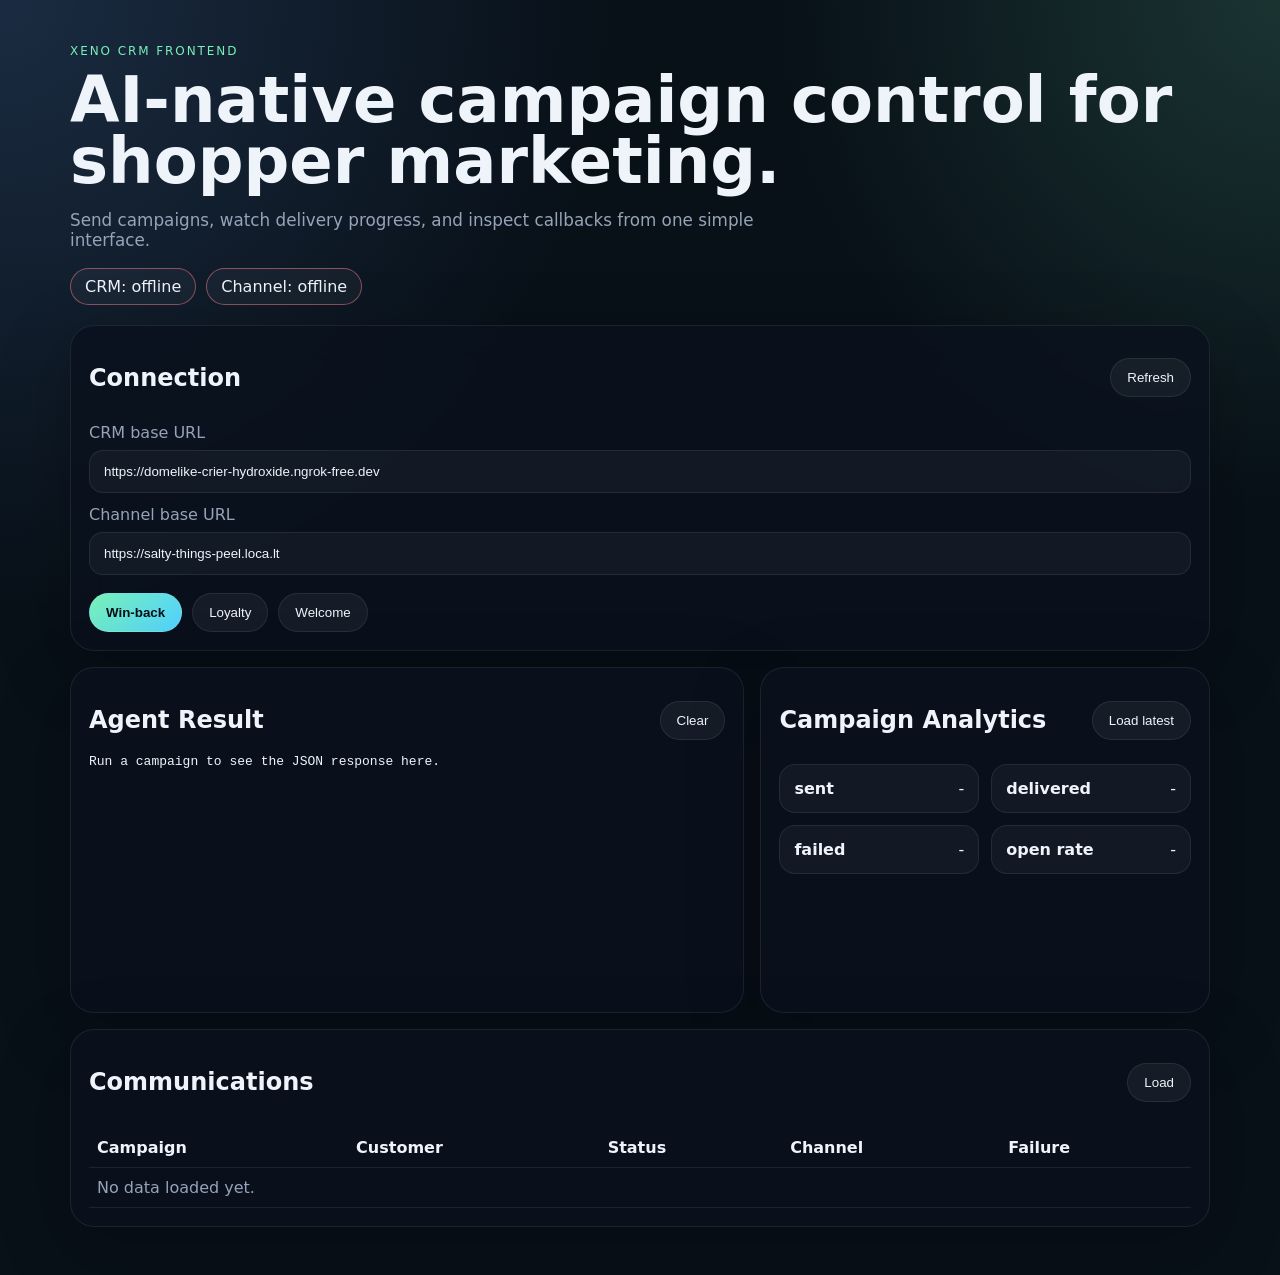
<file: index.html>
<!doctype html>
<html lang="en">
  <head>
    <meta charset="UTF-8" />
    <meta name="viewport" content="width=device-width, initial-scale=1.0" />
    <title>Xeno CRM Frontend</title>
    <link rel="stylesheet" href="./styles.css" />
  </head>
  <body>
    <main class="app-shell">
      <section class="hero">
        <p class="eyebrow">Xeno CRM Frontend</p>
        <h1>AI-native campaign control for shopper marketing.</h1>
        <p class="lede">
          Send campaigns, watch delivery progress, and inspect callbacks from one simple interface.
        </p>
        <div class="status-row">
          <span id="crmStatus" class="badge">CRM: checking...</span>
          <span id="channelStatus" class="badge">Channel: checking...</span>
        </div>
      </section>

      <section class="panel">
        <div class="panel-head">
          <h2>Connection</h2>
          <button id="refreshBtn" class="ghost">Refresh</button>
        </div>
        <label>
          CRM base URL
          <input id="crmBaseUrl" type="url" value="https://domelike-crier-hydroxide.ngrok-free.dev" />
        </label>
        <label>
          Channel base URL
          <input id="channelBaseUrl" type="url" value="https://salty-things-peel.loca.lt" />
        </label>
        <div class="actions">
          <button data-template="winback" class="primary">Win-back</button>
          <button data-template="loyalty" class="secondary">Loyalty</button>
          <button data-template="welcome" class="secondary">Welcome</button>
        </div>
      </section>

      <section class="grid">
        <article class="panel">
          <div class="panel-head">
            <h2>Agent Result</h2>
            <button id="clearResult" class="ghost">Clear</button>
          </div>
          <pre id="resultBox" class="log">Run a campaign to see the JSON response here.</pre>
        </article>

        <article class="panel">
          <div class="panel-head">
            <h2>Campaign Analytics</h2>
            <button id="loadLatest" class="ghost">Load latest</button>
          </div>
          <div id="analyticsBox" class="metrics">
            <div><strong>sent</strong><span>-</span></div>
            <div><strong>delivered</strong><span>-</span></div>
            <div><strong>failed</strong><span>-</span></div>
            <div><strong>open rate</strong><span>-</span></div>
          </div>
        </article>
      </section>

      <section class="panel">
        <div class="panel-head">
          <h2>Communications</h2>
          <button id="loadCommunications" class="ghost">Load</button>
        </div>
        <div class="table-wrap">
          <table>
            <thead>
              <tr>
                <th>Campaign</th>
                <th>Customer</th>
                <th>Status</th>
                <th>Channel</th>
                <th>Failure</th>
              </tr>
            </thead>
            <tbody id="commTable">
              <tr><td colspan="5">No data loaded yet.</td></tr>
            </tbody>
          </table>
        </div>
      </section>
    </main>

    <script src="./config.js"></script>
    <script src="./app.js"></script>
  </body>
</html>
</file>
<file: styles.css>
:root {
  color-scheme: dark;
  --bg: #081018;
  --panel: rgba(10, 18, 30, 0.82);
  --panel-border: rgba(255, 255, 255, 0.08);
  --text: #eff4fb;
  --muted: #96a3b8;
  --accent: #78f0b8;
  --accent-2: #6da8ff;
  --danger: #ff7f8e;
}

* {
  box-sizing: border-box;
}

body {
  margin: 0;
  font-family: Inter, ui-sans-serif, system-ui, sans-serif;
  background:
    radial-gradient(circle at top left, rgba(109, 168, 255, 0.18), transparent 34%),
    radial-gradient(circle at top right, rgba(120, 240, 184, 0.16), transparent 28%),
    var(--bg);
  color: var(--text);
}

.app-shell {
  max-width: 1180px;
  margin: 0 auto;
  padding: 32px 20px 48px;
}

.hero {
  margin-bottom: 20px;
}

.eyebrow {
  text-transform: uppercase;
  letter-spacing: 0.16em;
  color: var(--accent);
  font-size: 12px;
}

h1 {
  font-size: clamp(2.4rem, 5vw, 4.8rem);
  line-height: 0.96;
  margin: 0 0 10px;
}

.lede {
  max-width: 700px;
  color: var(--muted);
  font-size: 1.05rem;
}

.status-row,
.actions {
  display: flex;
  gap: 10px;
  flex-wrap: wrap;
  margin-top: 18px;
}

.badge,
button {
  border-radius: 999px;
  border: 1px solid var(--panel-border);
}

.badge {
  padding: 8px 14px;
  background: rgba(255, 255, 255, 0.04);
}

.panel {
  background: var(--panel);
  border: 1px solid var(--panel-border);
  backdrop-filter: blur(18px);
  border-radius: 24px;
  padding: 18px;
  box-shadow: 0 20px 70px rgba(0, 0, 0, 0.25);
}

.panel-head {
  display: flex;
  justify-content: space-between;
  align-items: center;
  gap: 12px;
}

.grid {
  display: grid;
  grid-template-columns: 1.2fr 0.8fr;
  gap: 16px;
  margin: 16px 0;
}

label {
  display: block;
  margin-top: 12px;
  color: var(--muted);
}

input {
  width: 100%;
  margin-top: 8px;
  padding: 13px 14px;
  border-radius: 14px;
  border: 1px solid var(--panel-border);
  background: rgba(255, 255, 255, 0.04);
  color: var(--text);
}

button {
  cursor: pointer;
  padding: 11px 16px;
  color: var(--text);
  background: rgba(255, 255, 255, 0.05);
}

button.primary {
  background: linear-gradient(135deg, var(--accent), #51d1ff);
  color: #031015;
  font-weight: 700;
}

button.secondary:hover,
button.ghost:hover {
  border-color: rgba(255, 255, 255, 0.22);
}

.metrics {
  display: grid;
  grid-template-columns: repeat(2, minmax(0, 1fr));
  gap: 12px;
  margin-top: 10px;
}

.metrics div {
  background: rgba(255, 255, 255, 0.04);
  border: 1px solid var(--panel-border);
  border-radius: 16px;
  padding: 14px;
  display: flex;
  justify-content: space-between;
}

.log {
  min-height: 240px;
  margin: 0;
  white-space: pre-wrap;
  word-break: break-word;
}

.table-wrap {
  overflow: auto;
}

table {
  width: 100%;
  border-collapse: collapse;
  margin-top: 12px;
}

th,
td {
  text-align: left;
  padding: 10px 8px;
  border-bottom: 1px solid var(--panel-border);
  color: var(--muted);
}

th {
  color: var(--text);
}

@media (max-width: 860px) {
  .grid {
    grid-template-columns: 1fr;
  }
}
</file>
